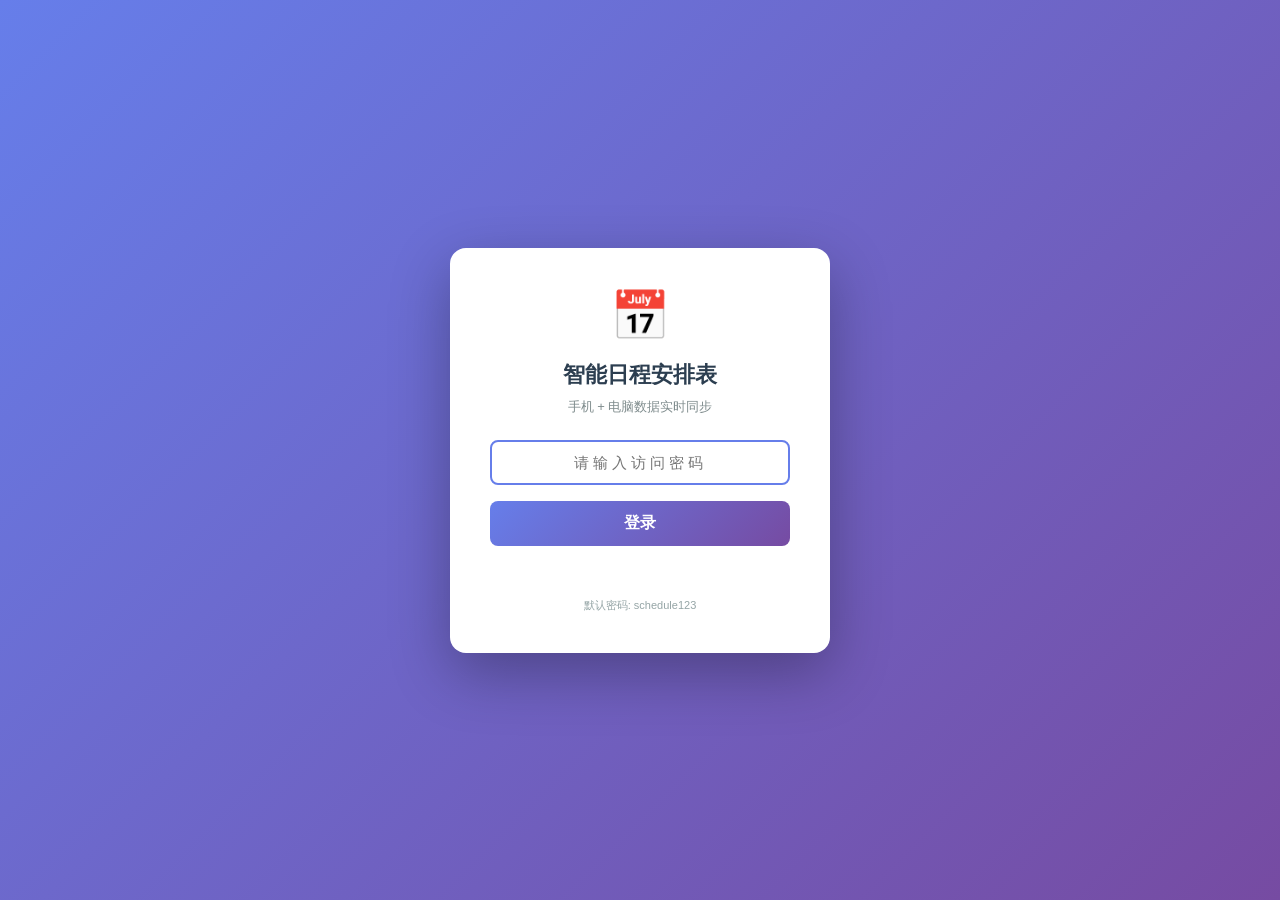
<file: web/login.html>
<!DOCTYPE html>
<html lang="zh-CN">
<head>
    <meta charset="UTF-8">
    <meta name="viewport" content="width=device-width, initial-scale=1.0">
    <title>登录 - 智能日程安排表</title>
    <link rel="stylesheet" href="css/style.css">
    <style>
        .login-container {
            display: flex; align-items: center; justify-content: center;
            height: 100vh; background: linear-gradient(135deg, #667eea 0%, #764ba2 100%);
        }
        .login-card {
            background: white; border-radius: 16px; padding: 40px;
            width: 380px; box-shadow: 0 20px 60px rgba(0,0,0,0.3); text-align: center;
        }
        .login-icon { font-size: 48px; margin-bottom: 16px; }
        .login-card h2 { font-size: 22px; margin-bottom: 8px; color: #2c3e50; }
        .login-card p { font-size: 13px; color: #7f8c8d; margin-bottom: 24px; }
        .login-card input {
            width: 100%; padding: 12px 16px; border: 2px solid #e1e4e8;
            border-radius: 8px; font-size: 15px; text-align: center;
            letter-spacing: 4px; font-family: inherit;
        }
        .login-card input:focus { outline: none; border-color: #667eea; }
        .btn-login {
            width: 100%; margin-top: 16px; padding: 12px; border: none;
            border-radius: 8px; background: linear-gradient(135deg, #667eea 0%, #764ba2 100%);
            color: white; font-size: 16px; font-weight: 600; cursor: pointer;
        }
        .btn-login:disabled { opacity: 0.6; }
        .login-error { color: #e74c3c; font-size: 13px; margin-top: 12px; min-height: 20px; }
        .login-hint { font-size: 11px; color: #95a5a6; margin-top: 20px; }
    </style>
</head>
<body>
<div class="login-container">
<div class="login-card">
    <div class="login-icon">📅</div>
    <h2>智能日程安排表</h2>
    <p>手机 + 电脑数据实时同步</p>
    <form onsubmit="doLogin(event)">
        <input type="password" id="password" placeholder="请输入访问密码" autofocus>
        <button type="submit" class="btn-login" id="btnLogin">登录</button>
    </form>
    <div class="login-error" id="loginError"></div>
    <div class="login-hint">默认密码: schedule123</div>
</div>
</div>
<script>
async function doLogin(e) {
    e.preventDefault();
    const btn = document.getElementById('btnLogin');
    const errEl = document.getElementById('loginError');
    btn.disabled = true; btn.textContent = '登录中...'; errEl.textContent = '';
    try {
        const resp = await fetch('/login', {
            method: 'POST',
            headers: {'Content-Type': 'application/json'},
            body: JSON.stringify({password: document.getElementById('password').value}),
        });
        const data = await resp.json();
        if (resp.ok) window.location.href = '/';
        else errEl.textContent = data.error || '密码错误';
    } catch (err) {
        errEl.textContent = '网络错误';
    } finally {
        btn.disabled = false; btn.textContent = '登录';
    }
}
</script>
</body>
</html>
</file>
<file: web/css/style.css>
/* ============ 全局样式 ============ */
:root {
    --color-bg: #f0f2f5;
    --color-surface: #ffffff;
    --color-primary: #4A90D9;
    --color-primary-hover: #357ABD;
    --color-danger: #E85D75;
    --color-danger-hover: #d44a62;
    --color-text: #2c3e50;
    --color-text-secondary: #7f8c8d;
    --color-border: #e1e4e8;
    --color-shadow: rgba(0, 0, 0, 0.08);
    --radius: 10px;
    --radius-sm: 6px;
    --transition: 0.2s ease;
}

* {
    margin: 0;
    padding: 0;
    box-sizing: border-box;
}

body {
    font-family: -apple-system, BlinkMacSystemFont, "Segoe UI", "Microsoft YaHei",
                 "PingFang SC", "Hiragino Sans GB", sans-serif;
    background: var(--color-bg);
    color: var(--color-text);
    height: 100vh;
    display: flex;
    flex-direction: column;
    overflow: hidden;
}

/* ============ 顶部导航栏 ============ */
.top-bar {
    display: flex;
    justify-content: space-between;
    align-items: center;
    padding: 12px 24px;
    background: var(--color-surface);
    border-bottom: 1px solid var(--color-border);
    box-shadow: 0 1px 3px var(--color-shadow);
    z-index: 10;
}

.brand {
    display: flex;
    align-items: center;
    gap: 10px;
}

.brand-icon {
    font-size: 24px;
}

.brand h1 {
    font-size: 20px;
    font-weight: 700;
    color: var(--color-text);
}

.header-stats {
    display: flex;
    gap: 20px;
    font-size: 13px;
    color: var(--color-text-secondary);
}

.stat-item {
    background: var(--color-bg);
    padding: 4px 12px;
    border-radius: 20px;
}

/* ============ 主体布局 ============ */
.main-container {
    display: flex;
    flex: 1;
    overflow: hidden;
    gap: 0;
}

/* ============ 左侧面板 ============ */
.side-panel {
    width: 340px;
    min-width: 340px;
    background: var(--color-surface);
    border-right: 1px solid var(--color-border);
    overflow-y: auto;
    display: flex;
    flex-direction: column;
    gap: 0;
}

.panel-section {
    padding: 16px 20px;
    border-bottom: 1px solid var(--color-border);
}

.section-title {
    font-size: 15px;
    font-weight: 600;
    margin-bottom: 12px;
    display: flex;
    align-items: center;
    justify-content: space-between;
}

/* ============ 输入区 ============ */
.quick-input {
    width: 100%;
    padding: 10px 12px;
    border: 2px solid var(--color-border);
    border-radius: var(--radius-sm);
    font-size: 14px;
    font-family: inherit;
    resize: none;
    transition: border-color var(--transition);
    line-height: 1.6;
}

.quick-input:focus {
    outline: none;
    border-color: var(--color-primary);
    box-shadow: 0 0 0 3px rgba(74, 144, 217, 0.15);
}

.input-actions {
    display: flex;
    gap: 8px;
    margin-top: 10px;
}

.parse-status {
    margin-top: 8px;
    font-size: 12px;
    color: var(--color-text-secondary);
    min-height: 18px;
}

.parse-status.loading {
    color: var(--color-primary);
}

.parse-status.success {
    color: #27ae60;
}

.parse-status.error {
    color: var(--color-danger);
}

/* ============ 按钮 ============ */
.btn {
    padding: 8px 16px;
    border: none;
    border-radius: var(--radius-sm);
    font-size: 13px;
    font-weight: 600;
    cursor: pointer;
    transition: all var(--transition);
    font-family: inherit;
    white-space: nowrap;
}

.btn-primary {
    background: var(--color-primary);
    color: white;
}

.btn-primary:hover {
    background: var(--color-primary-hover);
    transform: translateY(-1px);
}

.btn-secondary {
    background: var(--color-bg);
    color: var(--color-text);
    border: 1px solid var(--color-border);
}

.btn-secondary:hover {
    background: #e4e7eb;
}

.btn-danger {
    background: transparent;
    color: var(--color-danger);
    border: 1px solid var(--color-danger);
}

.btn-danger:hover {
    background: var(--color-danger);
    color: white;
}

.btn-icon {
    background: none;
    border: none;
    cursor: pointer;
    font-size: 16px;
    padding: 2px 6px;
    border-radius: var(--radius-sm);
    transition: background var(--transition);
}

.btn-icon:hover {
    background: var(--color-bg);
}

.btn-close {
    background: none;
    border: none;
    font-size: 20px;
    cursor: pointer;
    color: var(--color-text-secondary);
    padding: 4px 8px;
    border-radius: var(--radius-sm);
}

.btn-close:hover {
    background: var(--color-bg);
    color: var(--color-text);
}

/* ============ 校招面板 ============ */
.job-section {
    flex: 1;
    overflow-y: auto;
}

.job-search-box {
    display: flex;
    gap: 6px;
    margin-bottom: 10px;
}

.job-search-input {
    flex: 1;
    padding: 6px 10px;
    border: 1px solid var(--color-border);
    border-radius: var(--radius-sm);
    font-size: 12px;
    font-family: inherit;
}

.job-search-input:focus {
    outline: none;
    border-color: var(--color-primary);
}

.btn-sm {
    padding: 4px 10px;
    font-size: 12px;
}

.job-list {
    display: flex;
    flex-direction: column;
    gap: 8px;
    max-height: 300px;
    overflow-y: auto;
}

.job-item {
    padding: 10px 12px;
    background: var(--color-bg);
    border-radius: var(--radius-sm);
    cursor: pointer;
    transition: all var(--transition);
    border-left: 3px solid transparent;
}

.job-item:hover {
    background: #e8edf3;
    border-left-color: var(--color-primary);
    transform: translateX(2px);
}

.job-item .job-company {
    font-weight: 600;
    font-size: 13px;
}

.job-item .job-title {
    font-size: 12px;
    color: var(--color-text-secondary);
    margin-top: 2px;
}

.job-item .job-deadline {
    font-size: 11px;
    color: var(--color-danger);
    margin-top: 4px;
}

.job-item .job-deadline.soon {
    font-weight: 600;
    animation: pulse 2s infinite;
}

@keyframes pulse {
    0%, 100% { opacity: 1; }
    50% { opacity: 0.6; }
}

.empty-hint {
    text-align: center;
    color: var(--color-text-secondary);
    font-size: 13px;
    padding: 20px 0;
}

/* ============ 学习统计 ============ */
.learning-stats {
    display: flex;
    flex-direction: column;
    gap: 6px;
}

.stat-row {
    display: flex;
    justify-content: space-between;
    font-size: 13px;
    padding: 4px 0;
}

.stat-row span:last-child {
    font-weight: 600;
    color: var(--color-primary);
}

/* ============ 日历主视图 ============ */
.calendar-main {
    flex: 1;
    padding: 16px;
    overflow-y: auto;
}

#calendar {
    height: 100%;
    background: var(--color-surface);
    border-radius: var(--radius);
    padding: 12px;
    box-shadow: 0 1px 3px var(--color-shadow);
}

/* ============ FullCalendar 自定义 ============ */
.fc {
    font-size: 13px;
}

.fc-toolbar-title {
    font-size: 18px !important;
    font-weight: 700 !important;
}

.fc-button {
    font-size: 12px !important;
    padding: 6px 12px !important;
    border-radius: var(--radius-sm) !important;
}

.fc-button-primary {
    background: var(--color-primary) !important;
    border-color: var(--color-primary) !important;
}

.fc-event {
    border: none !important;
    border-radius: 4px !important;
    padding: 3px 6px !important;
    font-size: 12px !important;
    cursor: pointer !important;
    transition: transform 0.1s;
}

.fc-event:hover {
    transform: scale(1.02);
    box-shadow: 0 2px 6px rgba(0,0,0,0.15);
}

.fc-day-today {
    background: rgba(74, 144, 217, 0.06) !important;
}

/* ============ 弹窗 ============ */
.modal-overlay {
    position: fixed;
    top: 0;
    left: 0;
    width: 100%;
    height: 100%;
    background: rgba(0, 0, 0, 0.4);
    display: flex;
    align-items: center;
    justify-content: center;
    z-index: 1000;
    backdrop-filter: blur(2px);
}

.modal-content {
    background: var(--color-surface);
    border-radius: var(--radius);
    width: 520px;
    max-height: 80vh;
    overflow-y: auto;
    box-shadow: 0 8px 32px rgba(0, 0, 0, 0.2);
    animation: slideUp 0.2s ease;
}

.modal-sm {
    width: 440px;
}

@keyframes slideUp {
    from { opacity: 0; transform: translateY(20px); }
    to { opacity: 1; transform: translateY(0); }
}

.modal-header {
    display: flex;
    justify-content: space-between;
    align-items: center;
    padding: 16px 20px;
    border-bottom: 1px solid var(--color-border);
}

.modal-header h2 {
    font-size: 17px;
    font-weight: 700;
}

.modal-body {
    padding: 16px 20px;
}

.modal-footer {
    display: flex;
    justify-content: space-between;
    align-items: center;
    padding: 12px 20px;
    border-top: 1px solid var(--color-border);
}

.modal-actions-right {
    display: flex;
    gap: 8px;
}

/* ============ 表单 ============ */
.form-group {
    margin-bottom: 12px;
}

.form-group label {
    display: block;
    font-size: 13px;
    font-weight: 600;
    margin-bottom: 4px;
    color: var(--color-text);
}

.form-input {
    width: 100%;
    padding: 8px 10px;
    border: 1px solid var(--color-border);
    border-radius: var(--radius-sm);
    font-size: 13px;
    font-family: inherit;
    transition: border-color var(--transition);
}

.form-input:focus {
    outline: none;
    border-color: var(--color-primary);
    box-shadow: 0 0 0 2px rgba(74, 144, 217, 0.1);
}

.form-row {
    display: flex;
    gap: 12px;
}

.form-row .form-group {
    flex: 1;
}

/* ============ 滚动条 ============ */
::-webkit-scrollbar {
    width: 6px;
    height: 6px;
}

::-webkit-scrollbar-track {
    background: transparent;
}

/* ============ 可折叠侧边栏 ============ */
.toggle-panel-btn {
    font-size: 18px;
    padding: 4px 8px;
    margin-right: 4px;
}

.side-panel.collapsed {
    width: 0;
    min-width: 0;
    padding: 0;
    border: none;
    overflow: hidden;
}

.side-panel.collapsed .panel-section {
    display: none;
}

/* ============ 响应式：手机布局 ============ */
@media (max-width: 768px) {
    .top-bar {
        padding: 8px 12px;
    }
    .brand h1 {
        font-size: 15px;
    }
    .header-stats {
        font-size: 11px;
        gap: 8px;
    }
    .header-stats .stat-item {
        display: none;  /* 手机上隐藏统计数字 */
    }

    .main-container {
        flex-direction: column;
    }

    .side-panel {
        width: 100%;
        min-width: 100%;
        max-height: 45vh;
        order: 2;
    }

    .side-panel.collapsed {
        max-height: 0;
        min-height: 0;
    }

    .calendar-main {
        order: 1;
        padding: 8px;
        flex: 1;
        min-height: 300px;
    }

    .job-list {
        max-height: 150px;
    }

    .modal-content {
        width: 95vw;
        max-height: 85vh;
    }
}

::-webkit-scrollbar-thumb {
    background: #c4c9d0;
    border-radius: 3px;
}

::-webkit-scrollbar-thumb:hover {
    background: #a0a6ad;
}

/* ============ 手机端响应式 ============ */

/* 平板及以下: 侧栏移到顶部 */
@media (max-width: 900px) {
    .main-container {
        flex-direction: column;
    }

    .side-panel {
        width: 100%;
        min-width: 100%;
        max-height: 45vh;
        border-right: none;
        border-bottom: 1px solid var(--color-border);
    }

    .calendar-main {
        flex: 1;
        min-height: 55vh;
        padding: 8px;
    }

    #calendar {
        padding: 6px;
    }

    .job-list {
        max-height: 160px;
    }

    .panel-section {
        padding: 10px 14px;
    }
}

/* 手机: 进一步紧凑 */
@media (max-width: 600px) {
    .top-bar {
        padding: 8px 14px;
    }

    .brand h1 {
        font-size: 16px;
    }

    .brand-icon {
        font-size: 20px;
    }

    .header-stats {
        gap: 8px;
        font-size: 11px;
    }

    .stat-item {
        padding: 2px 8px;
    }

    .side-panel {
        max-height: 40vh;
    }

    .input-actions {
        flex-wrap: wrap;
    }

    .input-actions .btn {
        flex: 1;
        min-width: 0;
        font-size: 12px;
        padding: 8px 10px;
    }

    .quick-input {
        font-size: 16px;  /* 防止 iOS 缩放 */
    }

    .calendar-main {
        padding: 4px;
    }

    #calendar {
        padding: 2px;
    }

    /* FullCalendar 手机适配 */
    .fc-toolbar {
        flex-wrap: wrap !important;
        gap: 4px !important;
    }

    .fc-toolbar-title {
        font-size: 14px !important;
    }

    .fc-button {
        font-size: 11px !important;
        padding: 4px 8px !important;
    }

    .fc-header-toolbar {
        flex-direction: column !important;
        align-items: center !important;
    }

    /* 弹窗手机适配 */
    .modal-content {
        width: 95vw;
        max-width: 95vw;
        margin: 10px;
        border-radius: 12px;
    }

    .modal-header h2 {
        font-size: 15px;
    }

    .form-row {
        flex-direction: column;
        gap: 0;
    }

    .form-group label {
        font-size: 12px;
    }

    .form-input {
        font-size: 16px;  /* 防止 iOS 缩放 */
        padding: 10px;
    }

    .modal-body {
        padding: 12px 14px;
    }

    .modal-footer {
        flex-wrap: wrap;
        gap: 8px;
    }

    .modal-footer .btn {
        font-size: 13px;
        padding: 10px 14px;
    }

    /* 校招搜索框 */
    .job-search-box {
        flex-wrap: nowrap;
    }

    .job-search-input {
        font-size: 14px;
    }
}

/* 触摸设备优化 */
@media (hover: none) and (pointer: coarse) {
    .btn, .btn-icon, .fc-button, .job-item {
        min-height: 40px;
    }

    .job-item {
        padding: 12px 14px;
    }

    .fc-event {
        min-height: 28px;
        padding: 4px 8px !important;
    }
}
</file>
